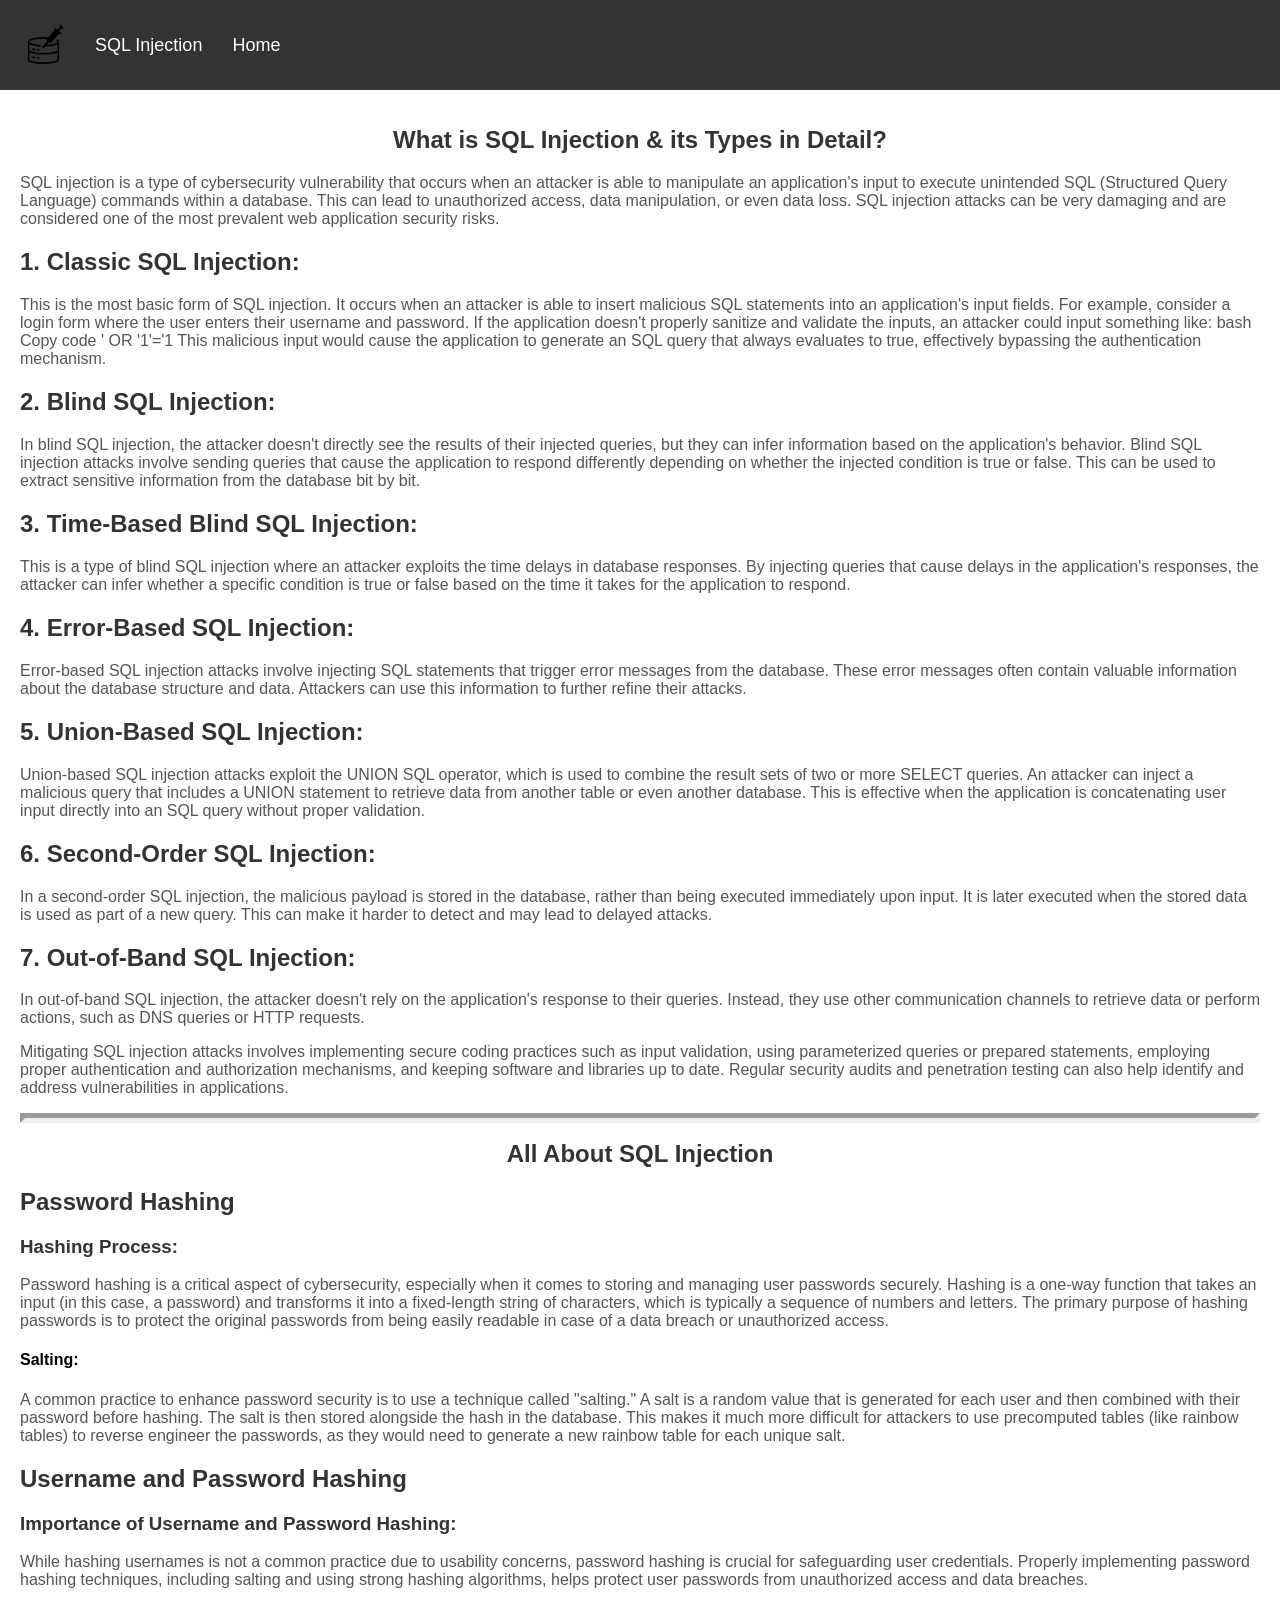
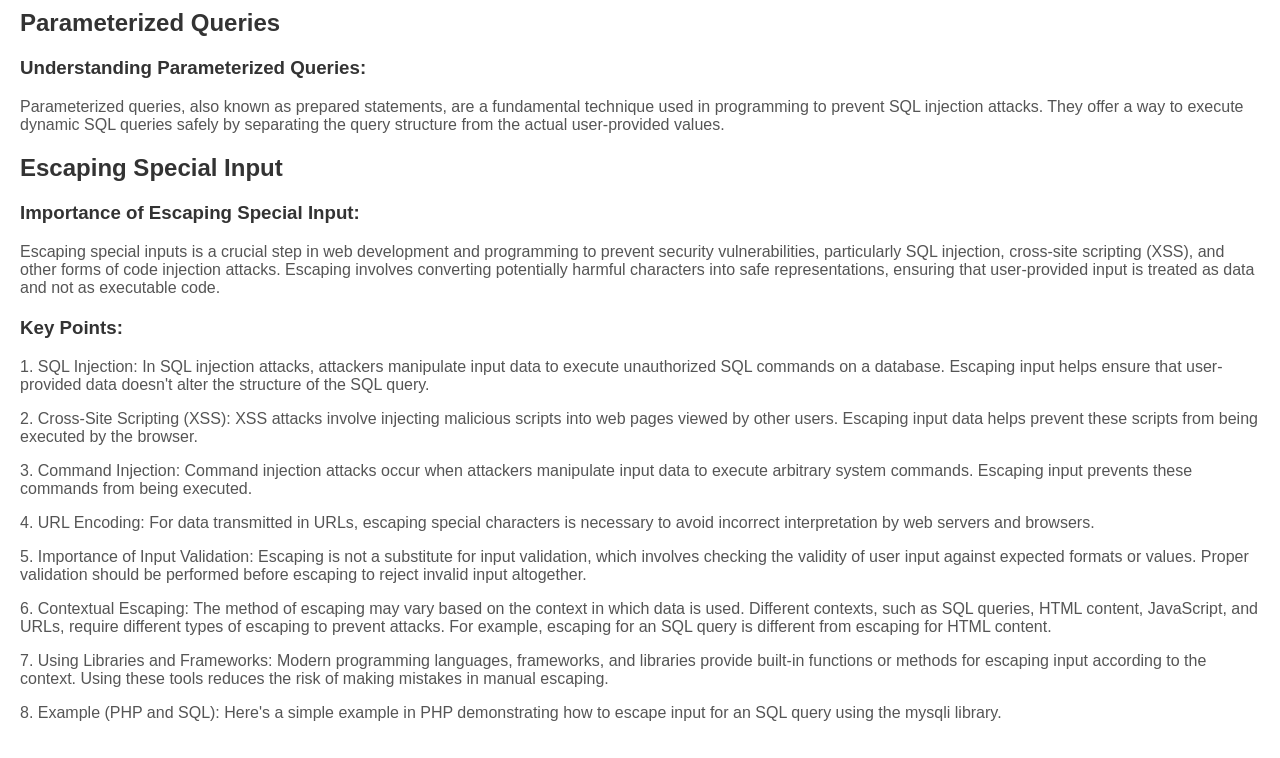
<file: learning.html>
<!DOCTYPE html>
<html lang="en">

<head>
    <meta charset="UTF-8">
    <meta http-equiv="X-UA-Compatible" content="IE=edge">
    <meta name="viewport" content="width=device-width, initial-scale=1.0">
    <link rel="stylesheet" href="./styles/learning.css">
    <title>SQL Injection</title>
</head>

<body>
    <header>
        <nav>
            <img src="./img/logo.png" alt="Logo">
            <a href="./index.html">SQL Injection</a>
            <a href="./index.html">Home</a>
        </nav>
    </header>

    <main>
    <div class="first-div">
        
        <h1>What is SQL Injection & its Types in Detail?</h1>

        <p>SQL injection is a type of cybersecurity vulnerability that occurs when an attacker is able to manipulate an application's input to execute unintended SQL (Structured Query Language) commands within a database. This can lead to unauthorized access, data manipulation, or even data loss. SQL injection attacks can be very damaging and are considered one of the most prevalent web application security risks.</p>

        <h2>1. Classic SQL Injection:</h2>
        <p>This is the most basic form of SQL injection. It occurs when an attacker is able to insert malicious SQL statements into an application's input fields. For example, consider a login form where the user enters their username and password. If the application doesn't properly sanitize and validate the inputs, an attacker could input something like:

            bash
            Copy code
            ' OR '1'='1
            This malicious input would cause the application to generate an SQL query that always evaluates to true, effectively bypassing the authentication mechanism.
            </p>

        <h2>2. Blind SQL Injection:</h2>
        <p>In blind SQL injection, the attacker doesn't directly see the results of their injected queries, but they can infer information based on the application's behavior. Blind SQL injection attacks involve sending queries that cause the application to respond differently depending on whether the injected condition is true or false. This can be used to extract sensitive information from the database bit by bit.</p>

        <h2>3. Time-Based Blind SQL Injection:</h2>
        <p>This is a type of blind SQL injection where an attacker exploits the time delays in database responses. By injecting queries that cause delays in the application's responses, the attacker can infer whether a specific condition is true or false based on the time it takes for the application to respond.</p>

        <h2>4. Error-Based SQL Injection:</h2>
        <p>Error-based SQL injection attacks involve injecting SQL statements that trigger error messages from the database. These error messages often contain valuable information about the database structure and data. Attackers can use this information to further refine their attacks.</p>

        <h2>5. Union-Based SQL Injection:</h2>
        <p>Union-based SQL injection attacks exploit the UNION SQL operator, which is used to combine the result sets of two or more SELECT queries. An attacker can inject a malicious query that includes a UNION statement to retrieve data from another table or even another database. This is effective when the application is concatenating user input directly into an SQL query without proper validation.</p>

        <h2>6. Second-Order SQL Injection:</h2>
        <p>In a second-order SQL injection, the malicious payload is stored in the database, rather than being executed immediately upon input. It is later executed when the stored data is used as part of a new query. This can make it harder to detect and may lead to delayed attacks.</p>

        <h2>7. Out-of-Band SQL Injection:</h2>
        <p>In out-of-band SQL injection, the attacker doesn't rely on the application's response to their queries. Instead, they use other communication channels to retrieve data or perform actions, such as DNS queries or HTTP requests.</p>

        <p>Mitigating SQL injection attacks involves implementing secure coding practices such as input validation, using parameterized queries or prepared statements, employing proper authentication and authorization mechanisms, and keeping software and libraries up to date. Regular security audits and penetration testing can also help identify and address vulnerabilities in applications.</p>
        <hr>
    </div>
    <div class="second-div">    
        
        <h1>All About SQL Injection</h1>
        <h2>Password Hashing</h2>
        <h3>Hashing Process:</h3>
        <p>Password hashing is a critical aspect of cybersecurity, especially when it comes to storing and managing user passwords securely. Hashing is a one-way function that takes an input (in this case, a password) and transforms it into a fixed-length string of characters, which is typically a sequence of numbers and letters. The primary purpose of hashing passwords is to protect the original passwords from being easily readable in case of a data breach or unauthorized access.</p>

        <h4>Salting:</h4>
        <p>A common practice to enhance password security is to use a technique called "salting." A salt is a random value that is generated for each user and then combined with their password before hashing. The salt is then stored alongside the hash in the database. This makes it much more difficult for attackers to use precomputed tables (like rainbow tables) to reverse engineer the passwords, as they would need to generate a new rainbow table for each unique salt.</p>

        <h2>Username and Password Hashing</h2>
        <h3>Importance of Username and Password Hashing:</h3>
        <p>While hashing usernames is not a common practice due to usability concerns, password hashing is crucial for safeguarding user credentials. Properly implementing password hashing techniques, including salting and using strong hashing algorithms, helps protect user passwords from unauthorized access and data breaches.</p>

        <h2>Parameterized Queries</h2>
        <h3>Understanding Parameterized Queries:</h3>
        <p>Parameterized queries, also known as prepared statements, are a fundamental technique used in programming to prevent SQL injection attacks. They offer a way to execute dynamic SQL queries safely by separating the query structure from the actual user-provided values.</p>

        <h2>Escaping Special Input</h2>
        <h3>Importance of Escaping Special Input:</h3>
        <p>Escaping special inputs is a crucial step in web development and programming to prevent security vulnerabilities, particularly SQL injection, cross-site scripting (XSS), and other forms of code injection attacks. Escaping involves converting potentially harmful characters into safe representations, ensuring that user-provided input is treated as data and not as executable code.</p>

        <h3>Key Points:</h3>
        <p>1. SQL Injection: In SQL injection attacks, attackers manipulate input data to execute unauthorized SQL commands on a database. Escaping input helps ensure that user-provided data doesn't alter the structure of the SQL query.</p>

        <p>2. Cross-Site Scripting (XSS): XSS attacks involve injecting malicious scripts into web pages viewed by other users. Escaping input data helps prevent these scripts from being executed by the browser.</p>

        <p>3. Command Injection: Command injection attacks occur when attackers manipulate input data to execute arbitrary system commands. Escaping input prevents these commands from being executed.</p>

        <p>4. URL Encoding: For data transmitted in URLs, escaping special characters is necessary to avoid incorrect interpretation by web servers and browsers.</p>

        <p>5. Importance of Input Validation: Escaping is not a substitute for input validation, which involves checking the validity of user input against expected formats or values. Proper validation should be performed before escaping to reject invalid input altogether.</p>

        <p>6. Contextual Escaping: The method of escaping may vary based on the context in which data is used. Different contexts, such as SQL queries, HTML content, JavaScript, and URLs, require different types of escaping to prevent attacks. For example, escaping for an SQL query is different from escaping for HTML content.</p>

        <p>7. Using Libraries and Frameworks: Modern programming languages, frameworks, and libraries provide built-in functions or methods for escaping input according to the context. Using these tools reduces the risk of making mistakes in manual escaping.</p>

        <p>8. Example (PHP and SQL): Here's a simple example in PHP demonstrating how to escape input for an SQL query using the mysqli library.</p>
        
    </div>
    </main>
</body>

</html>
</file>
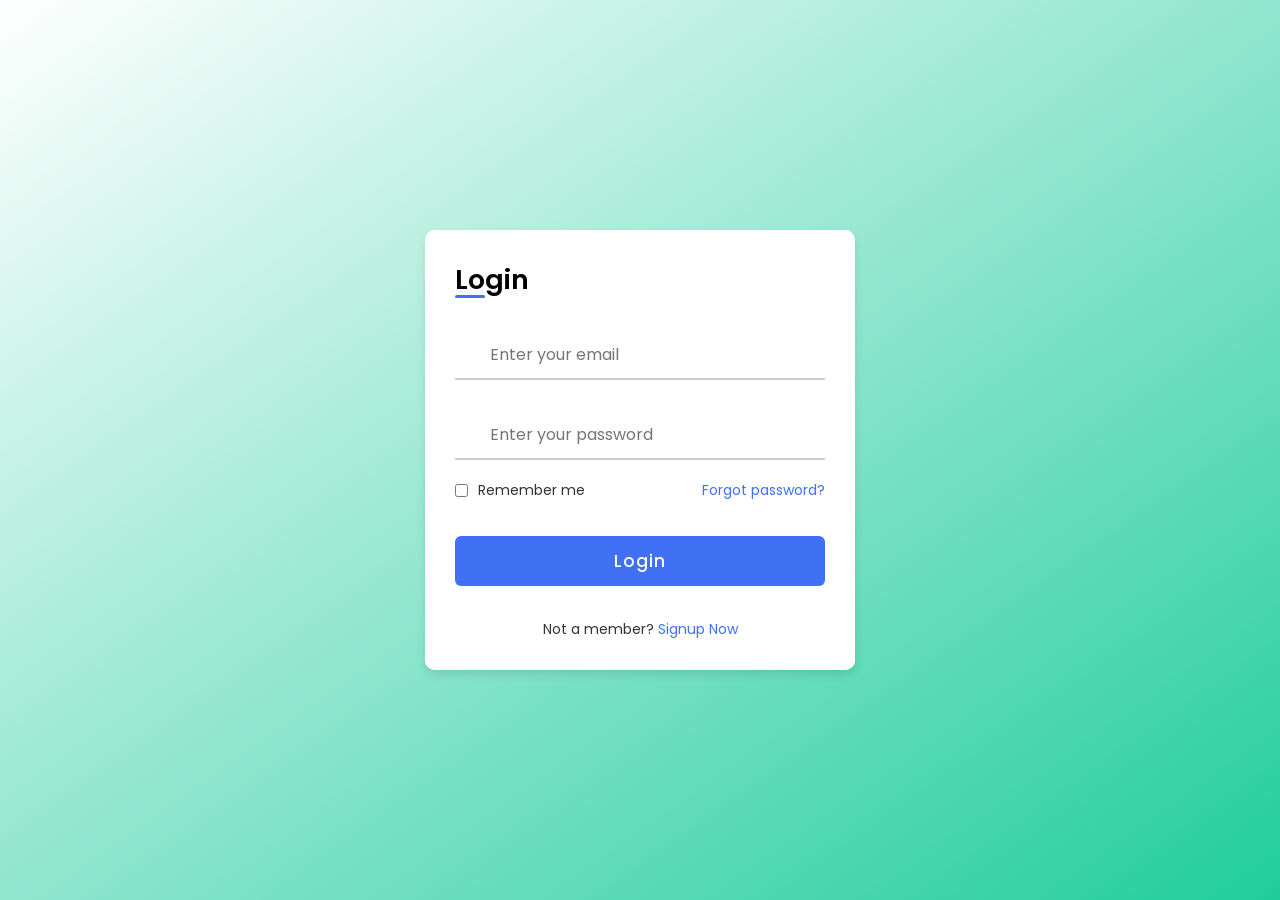
<file: login.html>
<!DOCTYPE html>
<html lang="en">
<head>
    <meta charset="UTF-8">
    <meta http-equiv="X-UA-Compatible" content="IE=edge">
    <meta name="viewport" content="width=device-width, initial-scale=1.0">
    <link rel="stylesheet" href="https://unicons.iconscout.com/release/v4.0.0/css/line.css">
    <link rel="stylesheet" href="./styles/login.css">
    <title>Login & Registration Form</title> 
</head>
<body>
    
    <div class="container">
        <div class="forms">
            <div class="form login">
                <span class="title">Login</span>
                <!--login form-->
                <form action="./backend/mainlogin.php" method="post">
                    <div class="input-field">
                        <input type="text" id="email" name="email" placeholder="Enter your email" required>
                        <i class="uil uil-envelope icon"></i>
                    </div>
                    <div class="error-message" id="email-error"></div> <!-- Email error message container -->
                    <div class="input-field">
                        <input type="password" class="password" id="password" name="password" placeholder="Enter your password" required>
                        <i class="uil uil-lock icon"></i>
                        <i class="uil uil-eye-slash showHidePw"></i>
                    </div>
                    <div class="error-message" id="password-error"></div> <!-- Password error message container -->
                    <div class="checkbox-text">
                        <div class="checkbox-content">
                            <input type="checkbox" id="logCheck">
                            <label for="logCheck" class="text">Remember me</label>
                        </div>
                        
                        <a href="#" class="text">Forgot password?</a>
                    </div>

                    <div class="input-field button">
                        <input type="submit" value="Login">
                    </div>
                </form>

                <div class="login-signup">
                    <span class="text">Not a member?
                        <a href="#" class="text signup-link">Signup Now</a>
                    </span>
                </div>
            </div>

            <!-- Registration Form -->
            <div class="form signup">
                <span class="title">Registration</span>

                <form action="./backend/signup.php" method="post">
                    <div class="input-field">
                        <input type="text" id="reg-username" name="username" placeholder="Enter your name" required>
                        <i class="uil uil-user"></i>
                    </div>
                    <div class="input-field">
                        <input type="text" id="reg-email" name="email" placeholder="Enter your email" required>
                        <i class="uil uil-envelope icon"></i>
                    </div>
                    <div class="error-message" id="reg-email-error"></div> <!-- Email error message container -->
                    <div class="input-field">
                        <input type="password" class="password" id="reg-password" name="password" placeholder="Create a password" required>
                        <i class="uil uil-lock icon"></i>
                    </div>
                    <div class="input-field">
                        <input type="password" class="password" id="reg-cpassword" name="cpassword" placeholder="Confirm a password" required>
                        <i class="uil uil-lock icon"></i>
                        <i class="uil uil-eye-slash showHidePw"></i>
                    </div>
                    <div class="error-message" id="reg-password-error"></div> <!-- Password error message container -->
                    <div class="checkbox-text">
                        <div class="checkbox-content">
                            <input type="checkbox" id="termCon">
                            <label for="termCon" class="text">I accepted all terms and conditions</label>
                        </div>
                    </div>
                    <div id="checkbox-error" class="error-message"></div><!-- Checkbox error message container -->
                    <div class="input-field button">
                        <input type="submit" id="signupButton" value="Signup">
                    </div>
                </form>

                <div class="login-signup">
                    <span class="text">Already a member?
                        <a href="#" class="text login-link">Login Now</a>
                    </span>
                </div>
            </div>
        </div>
    </div>

     <script src="./scripts/login.js"></script> 
</body>
</html>
</file>
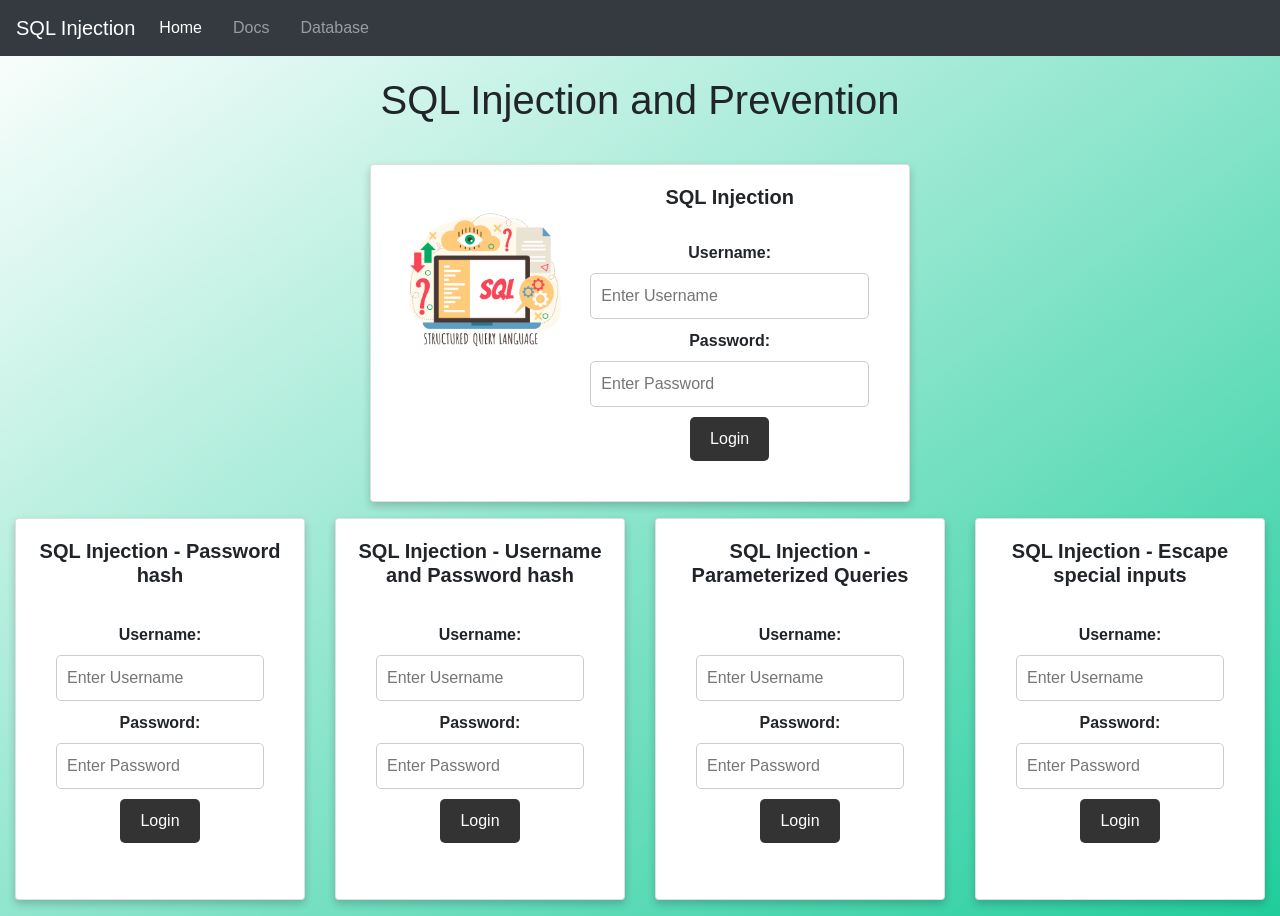
<file: testing.html>
<!DOCTYPE html>
<html>
	<head>
		<meta charset="UTF-8">
		<meta name="viewport" content="width=device-width, initial-scale=1.0">
		<title> SQL Injection and Prevention </title>
		<link rel="icon" type="image/png"
			href="https://www.google.com/s2/favicons?domain=https://www.apachefriends.org/index.html">
			<link rel="stylesheet" href="./styles/testing.css">
	</head>
	<link rel="stylesheet" href="https://cdn.jsdelivr.net/npm/bootstrap@4.5.3/dist/css/bootstrap.min.css" integrity="sha384-TX8t27EcRE3e/ihU7zmQxVncDAy5uIKz4rEkgIXeMed4M0jlfIDPvg6uqKI2xXr2" crossorigin="anonymous">
	<link rel="stylesheet" href="./styles/style.css">
	<body>
		<div class="nav-container">
			<nav class="navbar navbar-expand-lg navbar-dark bg-dark">
			<a class="navbar-brand" href="#">SQL Injection</a>
			<button class="navbar-toggler" type="button" data-toggle="collapse" data-target="#navbarSupportedContent" aria-controls="navbarSupportedContent" aria-expanded="false" aria-label="Toggle navigation">
			<span class="navbar-toggler-icon"></span>
			</button>
		
			<div class="collapse navbar-collapse" id="navbarSupportedContent">
			<ul class="navbar-nav mr-auto">
				<li class="nav-item active">
				<a class="nav-link" href="#">Home <span class="sr-only">(current)</span></a>
				</li>
				<li class="nav-item">
				<a class="nav-link" href="./view/docs.html">Docs</a>
				</li>
				
				<li class="nav-item">
					<a class="nav-link" href="./view/database.html">Database</a>
				</li>
				
			</ul>
			</div>
			</nav>
		</div>
		<h1> SQL Injection and Prevention </h1>
		<div class="card-container">
			<div class="card mb-3" style="max-width: 540px;">
				<div class="row no-gutters">
				<div class="col-md-4">
					<img src="./content/assets/index/sql inection.jpg" class="card-img" alt="Server with injection">
				</div>
				<div class="col-md-8">
					<div class="card-body">
					<h5 class="card-title">SQL Injection</h5>

					<form action="./backend/login.php" method="post">
						<label for="fname">Username:</label><br>
						<input type="text" id="uname" name="uname" placeholder="Enter Username"><br>
						<label for="lname">Password:</label><br>
						<input type="password" id="pass" name="pass" placeholder="Enter Password"><br>
						<input type="submit" id="btn" value="Login">
					</form>
					</div>
				</div>
				</div>
			</div>
		</div>
			<div class="card-deck">
				<div class="card">
							<div class="card-body">
								<h5 class="card-title">SQL Injection - Password hash</h5>
								<p class="card-text">
									<form action="./backend/loginpasshash.php" method="post">
										<label for="fname">Username:</label><br>
										<input type="text" id="uname" name="uname" placeholder="Enter Username"><br>
										<label for="lname">Password:</label><br>
										<input type="password" id="pass" name="pass" placeholder="Enter Password"><br>
										<input type="submit" id="btn" value="Login">
									</form>
								</p>
							</div>
				</div>
				<div class="card">
							<div class="card-body">
								<h5 class="card-title">SQL Injection - Username and Password hash</h5>
								<p class="card-text">
									<form action="./backend/logininputhash.php" method="post">
										<label for="fname">Username:</label><br>
										<input type="text" id="uname" name="uname" placeholder="Enter Username"><br>
										<label for="lname">Password:</label><br>
										<input type="password" id="pass" name="pass" placeholder="Enter Password"><br>
										<input type="submit" id="btn" value="Login">
									</form>
								</p>
							</div>
				</div>
				<div class="card">
							<div class="card-body">
								<h5 class="card-title">SQL Injection - Parameterized Queries</h5>
								<p class="card-text">
									<form action="./backend/parameter.php" method="post">
										<label for="fname">Username:</label><br>
										<input type="text" id="uname" name="uname" placeholder="Enter Username"><br>
										<label for="lname">Password:</label><br>
										<input type="password" id="pass" name="pass" placeholder="Enter Password"><br>
										<input type="submit" id="btn" value="Login">
									</form>
								</p>
							</div>
				</div>
				<div class="card">
							<div class="card-body">
								<h5 class="card-title">SQL Injection - Escape special inputs</h5>
								<p class="card-text">
									<form action="./backend/escape.php" method="post">
										<label for="fname">Username:</label><br>
										<input type="text" id="uname" name="uname" placeholder="Enter Username"><br>
										<label for="lname">Password:</label><br>
										<input type="password" id="pass" name="pass" placeholder="Enter Password"><br>
										<input type="submit" id="btn" value="Login">
									</form>
								</p>
							</div>
				</div>
			</div>
		<script src="./scripts/script.js"></script>
	</body>
</html>
</file>
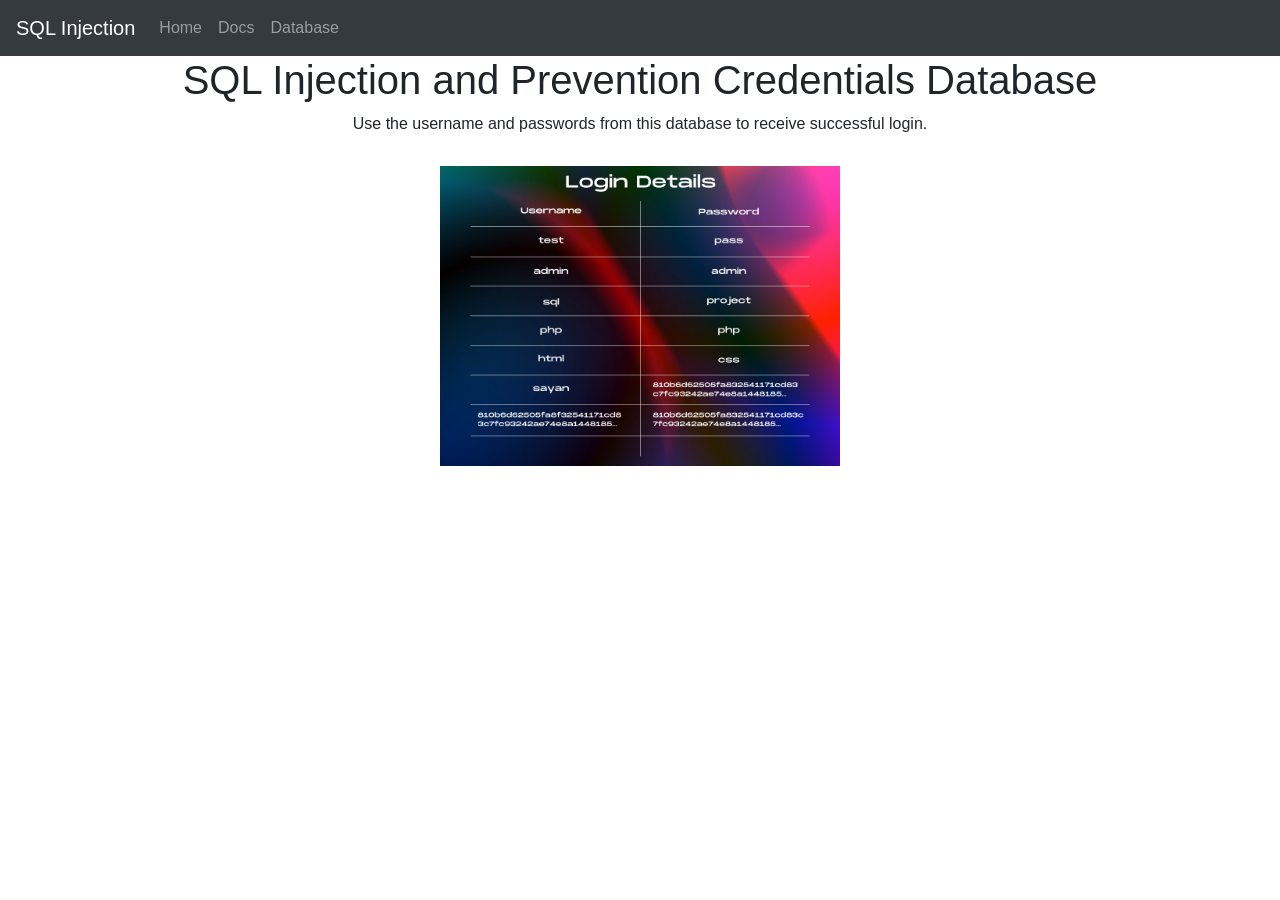
<file: view/database.html>
<!DOCTYPE html>
<html>
	<head>
		<meta charset="UTF-8">
		<meta name="viewport" content="width=device-width, initial-scale=1.0">
		<title> SQL Injection and Prevention </title>
		<link rel="icon" type="image/png"
			href="https://www.google.com/s2/favicons?domain=https://www.apachefriends.org/index.html">
	</head>
	<link rel="stylesheet" href="https://cdn.jsdelivr.net/npm/bootstrap@4.5.3/dist/css/bootstrap.min.css" integrity="sha384-TX8t27EcRE3e/ihU7zmQxVncDAy5uIKz4rEkgIXeMed4M0jlfIDPvg6uqKI2xXr2" crossorigin="anonymous">
	<link rel="stylesheet" href="../styles/style_database.css">
	<body>
		<div class="nav-container">
			<nav class="navbar navbar-expand-lg navbar-dark bg-dark">
			<a class="navbar-brand" href="#">SQL Injection</a>
			<button class="navbar-toggler" type="button" data-toggle="collapse" data-target="#navbarSupportedContent" aria-controls="navbarSupportedContent" aria-expanded="false" aria-label="Toggle navigation">
			<span class="navbar-toggler-icon"></span>
			</button>
		
			<div class="collapse navbar-collapse" id="navbarSupportedContent">
			<ul class="navbar-nav mr-auto">
				<li class="nav-item">
				<a class="nav-link" href="../index.html">Home <span class="sr-only">(current)</span></a>
				</li>
				<li class="nav-item">
				<a class="nav-link" href="./docs.html">Docs</a>
				</li>
				<li class="nav-item">
					<a class="nav-link" href="#">Database</a>
				</li>
				
			</ul>
			</div>
			</nav>
		</div>
		<h1> SQL Injection and Prevention Credentials Database</h1>
		<p>
			Use the username and passwords from this database to receive successful login.
        </p>
        <img src="../content/assets/database/database.png">
	</body>
</html>
</file>
<file: styles/learning.css>
body {
    font-family: Arial, sans-serif;
    margin: 0px;
    border: 0px;
    padding: 0px;
}

header {
    background-color: #333;
    color: white;
    padding: 10px;
}

nav {
    display: flex;
    align-items: center;
    padding: 10px;
}

nav img {
    height: 50px;
    margin-right: 10px;
}

nav a {
    color: white;
    text-decoration: none;
    margin: 0 15px; 
    font-size: 18px; 
}

nav a:last-child {
    margin-right: 0;
}

main {
    padding: 20px;
}

h1 {
    color: #333;
    text-align: center;
    font-size: 24px; 
    margin-bottom: 20px; 
}

h2, h3 {
    color: #333;
    margin-top: 20px;
}

p {
    color: #555;
}

hr{
    border-width: 5px;
}
</file>
<file: styles/login.css>
/* ===== Google Font Import - Poformsins ===== */
@import url('https://fonts.googleapis.com/css2?family=Poppins:wght@300;400;500;600;700&display=swap');
@media only screen and (max-width: 600px) {
    body{
        background-color: white;
    }
    
}
*{
    margin: 0;
    padding: 0;
    box-sizing: border-box;
    font-family: 'Poppins', sans-serif;
}

body{
    height: 100vh;
    display: flex;
    align-items: center;
    justify-content: center;
    background: linear-gradient(to bottom right, rgb(255, 255, 255), rgb(33, 205, 156, 1));
}

.container{
    position: relative;
    max-width: 430px;
    width: 100%;
    background: #fff;
    border-radius: 10px;
    box-shadow: 0 5px 10px rgba(0, 0, 0, 0.1);
    overflow: hidden;
    margin: 0 20px;
}

.container .forms{
    display: flex;
    align-items: center;
    height: 440px;
    width: 200%;
    transition: height 0.2s ease;
}


.container .form{
    width: 50%;
    padding: 30px;
    background-color: #fff;
    transition: margin-left 0.18s ease;
}

.container.active .login{
    margin-left: -50%;
    opacity: 0;
    transition: margin-left 0.18s ease, opacity 0.15s ease;
}

.container .signup{
    opacity: 0;
    transition: opacity 0.09s ease;
}
.container.active .signup{
    opacity: 1;
    transition: opacity 0.2s ease;
}

.container.active .forms{
    height: 600px;
}
.container .form .title{
    position: relative;
    font-size: 27px;
    font-weight: 600;
}

.form .title::before{
    content: '';
    position: absolute;
    left: 0;
    bottom: 0;
    height: 3px;
    width: 30px;
    background-color: #4070f4;
    border-radius: 25px;
}

.form .input-field{
    position: relative;
    height: 50px;
    width: 100%;
    margin-top: 30px;
}

.input-field input{
    position: absolute;
    height: 100%;
    width: 100%;
    padding: 0 35px;
    border: none;
    outline: none;
    font-size: 16px;
    border-bottom: 2px solid #ccc;
    border-top: 2px solid transparent;
    transition: all 0.2s ease;
}

.input-field input:is(:focus, :valid){
    border-bottom-color: #4070f4;
}

.input-field i{
    position: absolute;
    top: 50%;
    transform: translateY(-50%);
    color: #999;
    font-size: 23px;
    transition: all 0.2s ease;
}

.input-field input:is(:focus, :valid) ~ i{
    color: #4070f4;
}

.input-field i.icon{
    left: 0;
}
.input-field i.showHidePw{
    right: 0;
    cursor: pointer;
    padding: 10px;
}

.form .checkbox-text{
    display: flex;
    align-items: center;
    justify-content: space-between;
    margin-top: 20px;
}

.checkbox-text .checkbox-content{
    display: flex;
    align-items: center;
}

.checkbox-content input{
    margin-right: 10px;
    accent-color: #4070f4;
}

.form .text{
    color: #333;
    font-size: 14px;
}

.form a.text{
    color: #4070f4;
    text-decoration: none;
}
.form a:hover{
    text-decoration: underline;
}

.form .button{
    margin-top: 35px;
}

.form .button input{
    border: none;
    color: #fff;
    font-size: 17px;
    font-weight: 500;
    letter-spacing: 1px;
    border-radius: 6px;
    background-color: #4070f4;
    cursor: pointer;
    transition: all 0.3s ease;
}

.button input:hover{
    background-color: #265df2;
}

.form .login-signup{
    margin-top: 30px;
    text-align: center;
}
.error-message {
    color: red;
    font-size: 14px;
    margin-top: 5px;
}
</file>
<file: styles/testing.css>
/* Reset some default styles */
body, h1, h5, p {
    margin: 0;
    padding: 0;
  }
  
  /* Set a gradient background and text color for the body */
  body {
    background: linear-gradient(to bottom right, rgb(255, 255, 255), rgb(33, 205, 156, 1));
    color: #333;
    font-family: Arial, sans-serif;
  }
  
  /* Style the navigation bar */
  .navbar {
    background-color: #333;
  }
  
  .navbar-brand {
    font-size: 1.5rem;
  }
  
  .navbar-nav .nav-link {
    color: #fff;
    font-size: 1rem;
    margin-right: 15px;
  }
  
  /* Style the header */
  h1 {
    text-align: center;
    padding: 20px;
  }
  
  /* Style the card containers */
  .card-container {
    display: flex;
    justify-content: center;
    align-items: center;
    margin-top: 20px;
  }
  
  .card {
    background-color: #fff;
    box-shadow: 0px 4px 8px rgba(0, 0, 0, 0.2);
    border-radius: 5px;
    overflow: hidden;
  }
  
  /* Style the forms */
  form {
    padding: 20px;
  }
  
  label {
    font-weight: bold;
  }
  
  input[type="text"],
  input[type="password"] {
    width: 100%;
    padding: 10px;
    margin-bottom: 10px;
    border: 1px solid #ccc;
    border-radius: 5px;
  }
  
  #btn {
    background-color: #333;
    color: #fff;
    padding: 10px 20px;
    border: none;
    border-radius: 5px;
    cursor: pointer;
  }
  
  /* Style the card deck */
  .card-deck {
    display: flex;
    justify-content: space-around;
    margin-top: 20px;
  }
  
  .card-title {
    font-weight: bold;
  }
  
  /* Add some responsive styling */
  @media (max-width: 768px) {
    .card-deck {
      flex-direction: column;
    }
  }
</file>
<file: styles/style.css>
h1, p {
    text-align: center;
}

.card-container {
    display: grid;
    justify-content: center;
}

.card-img {
    padding-top: 1rem;
    padding-left: 1rem;
    margin: 1rem;
}

.example-container {
    display: grid;
    align-items: center;
}

.card-body {
    text-align: center;

}

.card-deck {
    margin: 0 0 1rem 0;
}
</file>
<file: styles/style_database.css>
h1,h2, p {
    text-align: center;
}

.container {
    display: flex;
    flex-wrap: wrap;
    justify-content: center;
}

img {
    width: 400px;
    margin: 30px;
    transition: all 1s;
    display: block;
    margin-left: auto;
    margin-right: auto;
}

img:hover{
    transform: scale(1.1);
}
</file>
